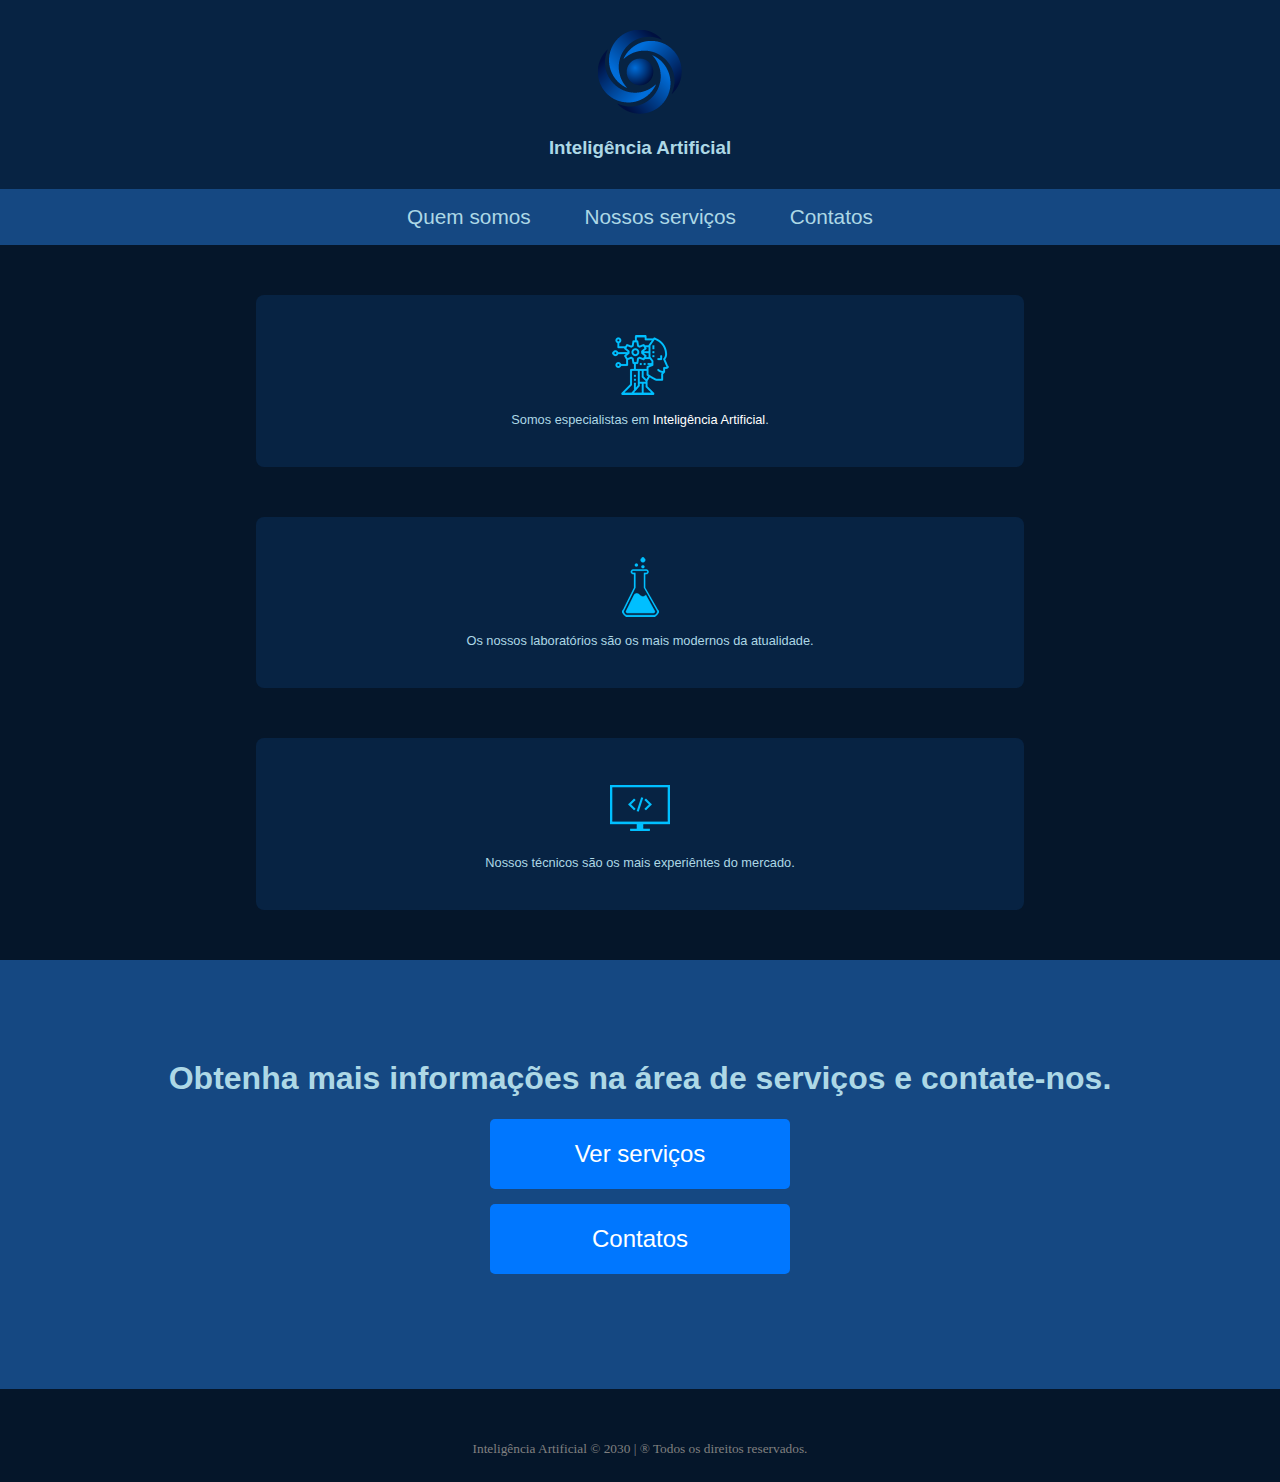
<file: index.html>
<!DOCTYPE html>
<html lang="pt">

<head>
    <meta charset="UTF-8">
    <meta http-equiv="X-UA-Compatible" content="IE=edge">
    <meta name="viewport" content="width=device-width, initial-scale=1.0">
    <link rel="stylesheet" href="assets/css/estilo.css">
    <link rel="shortcut icon" href="assets/images/logo_empresa.png" type="image/png">
    <title>Inteligência Artificial</title>
</head>

<body>
    <!--cabeçalho-->

    <header>
        <div class="head">
            <a href="index.html">
                <img src="assets/images/logo_empresa.png" alt="Logo da empresa" title="Inteligência Artificial">
            </a>
            <h3>Inteligência Artificial</h3>
        </div>
    </header>

    <!--navegação-->

    <nav class="nav">
        <a href="index.html">Quem somos</a>
        <a href="serviços.html">Nossos serviços</a>
        <a href="contatos.html">Contatos</a>
    </nav>

    <section>
        <article>
            <div class="a1">
                <img src="assets/images/icon_ai.png" alt="Ícone de um robô">
                <p>
                    Somos especialistas em <span>Inteligência Artificial</span>.
                </p>
            </div>
        </article>
    </section>

    <section>
        <article>
            <div class="a1">
                <img src="assets/images/icon_lab.png" alt="Ícone de um robô">
                <p>
                    Os nossos laboratórios são os mais modernos da atualidade.
                </p>
            </div>
        </article>
    </section>

    <section>
        <article>
            <div class="a1">
                <img src="assets/images/icon_computer.png" alt="Ícone de um robô">
                <p>
                    Nossos técnicos são os mais experiêntes do mercado.
                </p>
            </div>
        </article>
    </section>

    <section>
        <div class="info">
            <h1>Obtenha mais informações na área de serviços e contate-nos.</h1>
                <div class="botao">
                    <a href="serviços.html">Ver serviços</a>
                </div>
                <div class="botao">
                    <a href="contatos.html">Contatos</a>
                </div>
            </div>
        </div>
    </section>

    <footer>
        <div class="direitos">
            <small>
                Inteligência Artificial &copy; 2030 | &reg; Todos os direitos reservados.
            </small>
        </div>
    </footer>

</body>
</html>
</file>
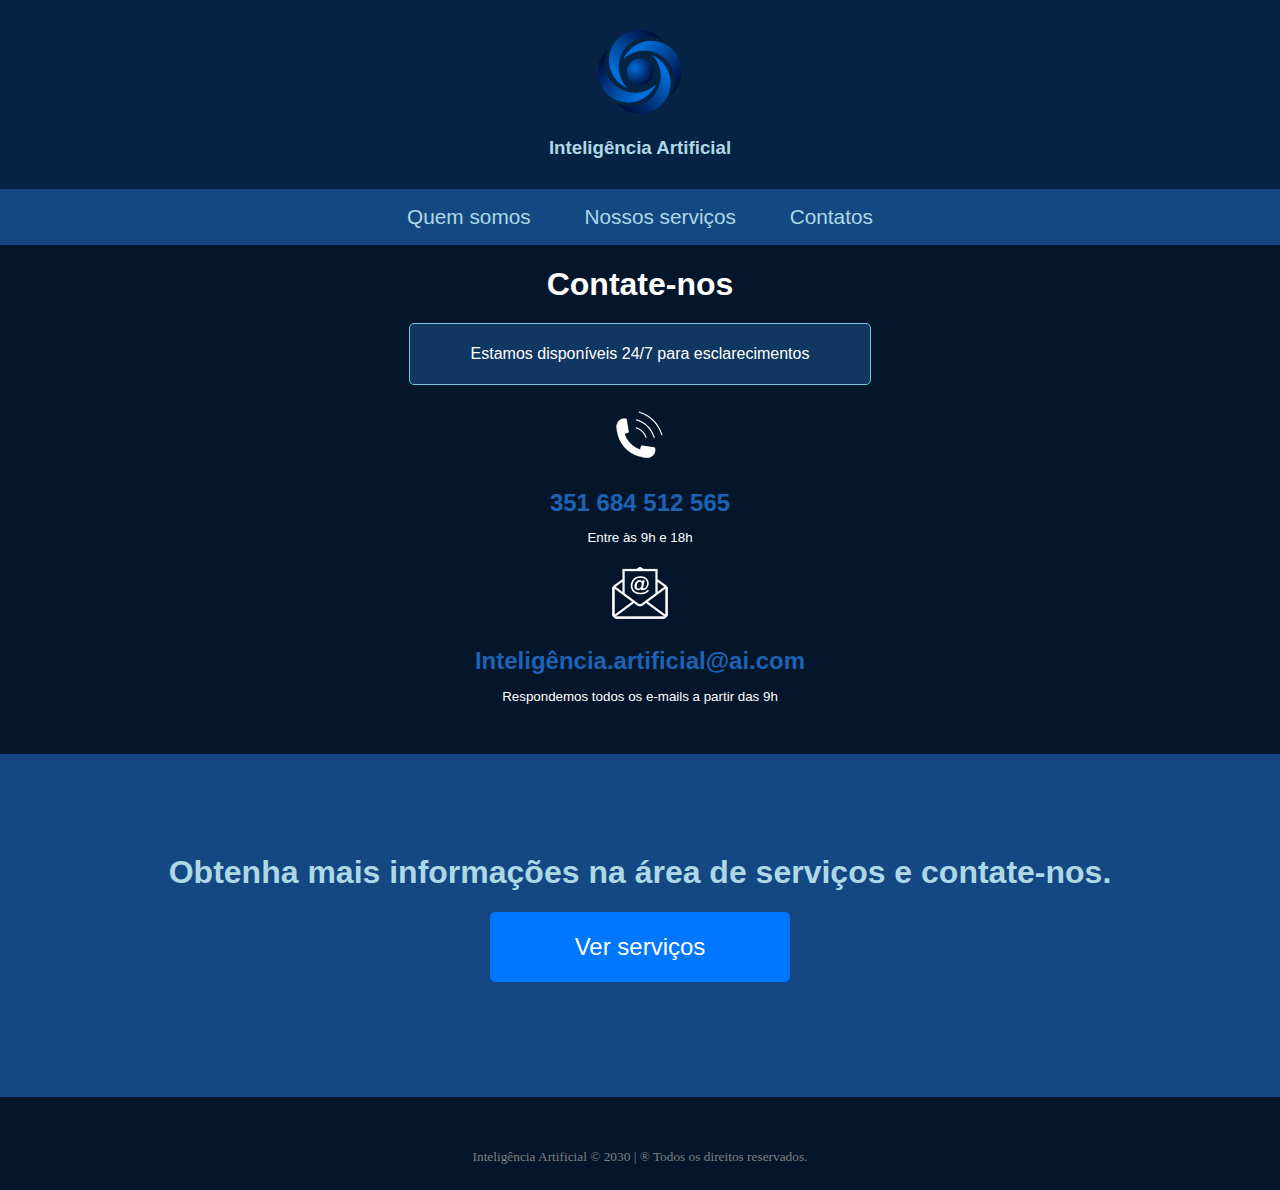
<file: contatos.html>
<!DOCTYPE html>
<html lang="pt">

<head>
    <meta charset="UTF-8">
    <meta http-equiv="X-UA-Compatible" content="IE=edge">
    <meta name="viewport" content="width=device-width, initial-scale=1.0">
    <link rel="stylesheet" href="assets/css/estilo.css">
    <link rel="shortcut icon" href="assets/images/logo_empresa.png" type="image/png">
    <title>Inteligência Artificial</title>
</head>

<body>
    <!--cabeçalho-->

    <header>
        <div class="head">
            <a href="index.html">
                <img src="assets/images/logo_empresa.png" alt="Logo da empresa"  title="Inteligência Artificial">
            </a>
            <h3>Inteligência Artificial</h3>
        </div>
    </header>

    <!--navegação-->

    <nav class="nav">
        <a href="index.html">Quem somos</a>
        <a href="serviços.html">Nossos serviços</a>
        <a href="contatos.html">Contatos</a>
    </nav>

    <section>
        <article class="contatos">
            <h1>Contate-nos</h1>
            <div class="disponibilidade">
                <p>Estamos disponíveis 24/7 para esclarecimentos</p>
            </div>

            <img src="assets/images/icon_phone.png" alt="Ícone telefone">
            <h2>351 684 512 565</h2>
            <p class="small" id="margem">Entre às 9h e 18h</p> <br>

            <img src="assets/images/icon_email.png" alt="Ícone e-mail">
            <h2>Inteligência.artificial@ai.com</h2>
            <p class="small">Respondemos todos os e-mails a partir das 9h</p>
        </article>
    </section>

    <section>
        <div class="info">
            <h1>Obtenha mais informações na área de serviços e contate-nos.</h1>
                <div class="botao">
                    <a href="serviços.html">Ver serviços</a>
                </div>
            </div>
        </div>
    </section>

    <footer>
        <div class="direitos">
            <small>
                Inteligência Artificial &copy; 2030 | &reg; Todos os direitos reservados.
            </small>
        </div>
    </footer>

</body>
</html>
</file>
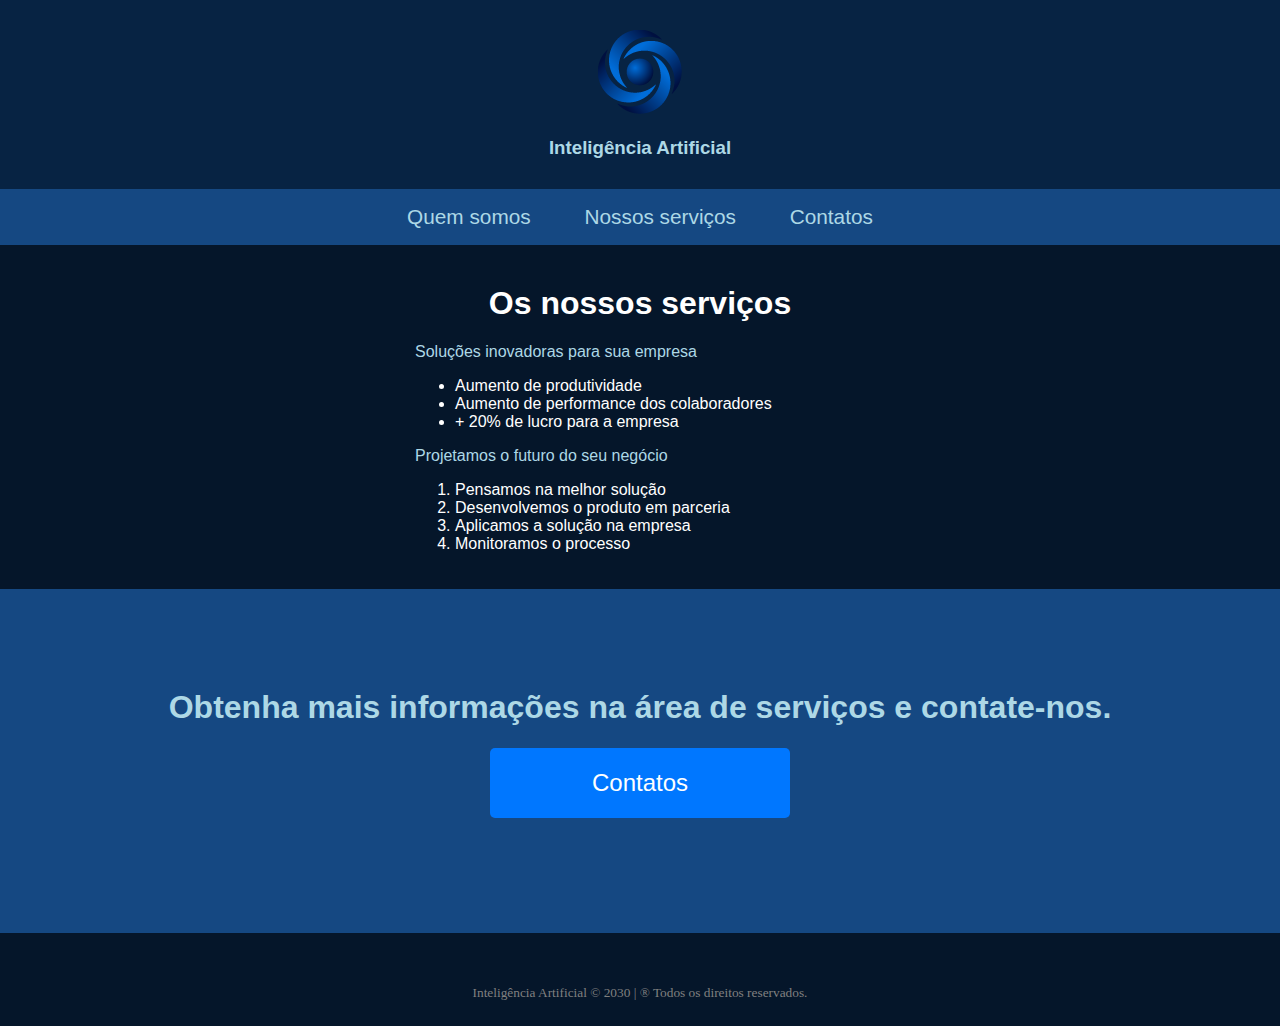
<file: serviços.html>
<!DOCTYPE html>
<html lang="pt">

<head>
    <meta charset="UTF-8">
    <meta http-equiv="X-UA-Compatible" content="IE=edge">
    <meta name="viewport" content="width=device-width, initial-scale=1.0">
    <link rel="stylesheet" href="assets/css/estilo.css">
    <link rel="shortcut icon" href="assets/images/logo_empresa.png" type="image/png">
    <title>Inteligência Artificial</title>
</head>

<body>
    <!--cabeçalho-->

    <header>
        <div class="head">
            <a href="index.html">
                <img src="assets/images/logo_empresa.png" alt="Logo da empresa" title="Inteligência Artificial">
            </a>
            <h3>Inteligência Artificial</h3>
        </div>
    </header>

    <!--navegação-->

    <nav class="nav">
        <a href="index.html">Quem somos</a>
        <a href="serviços.html">Nossos serviços</a>
        <a href="contatos.html">Contatos</a>
    </nav>

    <section class="sec_serviços">
        <article class="art_serviços">
            <h1 id="h1_serviços">Os nossos serviços</h1>
            <p>Soluções inovadoras para sua empresa</p>
            <ul>
                <li>Aumento de produtividade</li>
                <li>Aumento de performance dos colaboradores</li>
                <li>+ 20% de lucro para a empresa</li>
            </ul>

            <p>Projetamos o futuro do seu negócio</p>
            <ol>
                <li>Pensamos na melhor solução</li>
                <li>Desenvolvemos o produto em parceria</li>
                <li>Aplicamos a solução na empresa</li>
                <li>Monitoramos o processo</li>
            </ol>
        </article>
    </section>

    <section>
        <div class="info">
            <h1>Obtenha mais informações na área de serviços e contate-nos.</h1>
                <div class="botao">
                    <a href="contatos.html">Contatos</a>
                </div>
            </div>
        </div>
    </section>

    <footer>
        <div class="direitos">
            <small>
                Inteligência Artificial &copy; 2030 | &reg; Todos os direitos reservados.
            </small>
        </div>
    </footer>

</body>

</html>
</file>
<file: assets/css/estilo.css>
/*IDEX*/

body {
    margin: 0;
    padding: 0;

    background-color: rgb(5, 22, 42);
    color: white;
}

header {
    background-color: rgb(7, 35, 67);
    color: lightblue;
}

.head {
    padding: 30px;
    justify-content: center;
    text-align: center;
}

.head>h3 {
    margin-bottom: 0;
    font-family: Verdana, Geneva, Tahoma, sans-serif;
}

.nav {
    padding: 1rem;

    background-color: rgb(21, 72, 130);
    font-size: 1.3rem;
    text-align: center;
    font-family: Verdana, Geneva, Tahoma, sans-serif;
}

.nav>a {
    padding: 1.5rem;

    color: lightblue;
    text-decoration: none;
}

.nav>a:hover  {
    color: white;
}

.a1 {
    margin: 50px;
    margin-left: 20%;
    margin-right: 20%;
    padding: 40px;
    border-radius: 8px;

    background-color: rgb(7, 35, 67);
    color: lightblue;
    text-align: center;*/
}

.a1>p {
    margin-bottom: 0;

    font-family: Verdana, Geneva, Tahoma, sans-serif;
    font-size: 0.8rem;
}

span {
    color: white;
}


.info {
    margin-bottom: 50px;
    padding: 100px;

    background-color: rgb(21, 72, 130);
    color: lightblue;
    text-align: center;
    font-family: Verdana, Geneva, Tahoma, sans-serif;
}

.info>h1 {
    margin-top: 0;
}

.botao>a {
    margin: 15px auto;
    padding-left: 50px;
    padding-right: 50px;
    padding-top: 10px;
    padding-bottom: 10px;
    width: 200px;
    height: 50px;
    border-radius: 5px;
    display: flex;
    justify-content: center;
    align-items: center;

    background-color:rgb(0, 119, 255);
    color: white;
    font-size: 1.5rem;
    text-decoration: none;
}

.botao>a:hover {
    background-color: white;
    color: black;
}

.botao>a:active {
    text-decoration: none;
}

.direitos {
    margin: 25px;

    color: grey;
    text-align: center;
}

/*INDEX-FIM*/

/*SERVIÇOS*/

.sec_serviços {
    justify-content: center;
    display: flex;
}

.art_serviços {
    margin-bottom: 20px;
    width: 450px;

    font-family: Verdana, Geneva, Tahoma, sans-serif;
}

#h1_serviços {
    margin-top: 40px;

    text-align: center;
    font-size: 2rem;
}

.art_serviços>p {
    color: lightblue;
}

/*SERVIÇOS-FIM*/

/*CONTATOS*/

.contatos {

    text-align: center;
    font-family: Verdana, Geneva, Tahoma, sans-serif;
}

.contatos>h1 {
    margin-bottom: 20px;

    font-size: 2rem;
}

.contatos>h2 {
    margin-bottom: 0;

    color: rgb(28, 99, 180);
}

#margem {
    margin-bottom: 0;
}

.small {
    margin-bottom: 50px;

    font-size: smaller;
}

.disponibilidade {
    margin: auto;
    margin-bottom: 20px;
    padding: 5px;
    width: 450px;
    border: 1px solid rgb(109, 199, 226);
    border-radius: 5px;

    background-color: rgb(16, 54, 98);
}

/*CONTATOS-FIM*/
</file>
